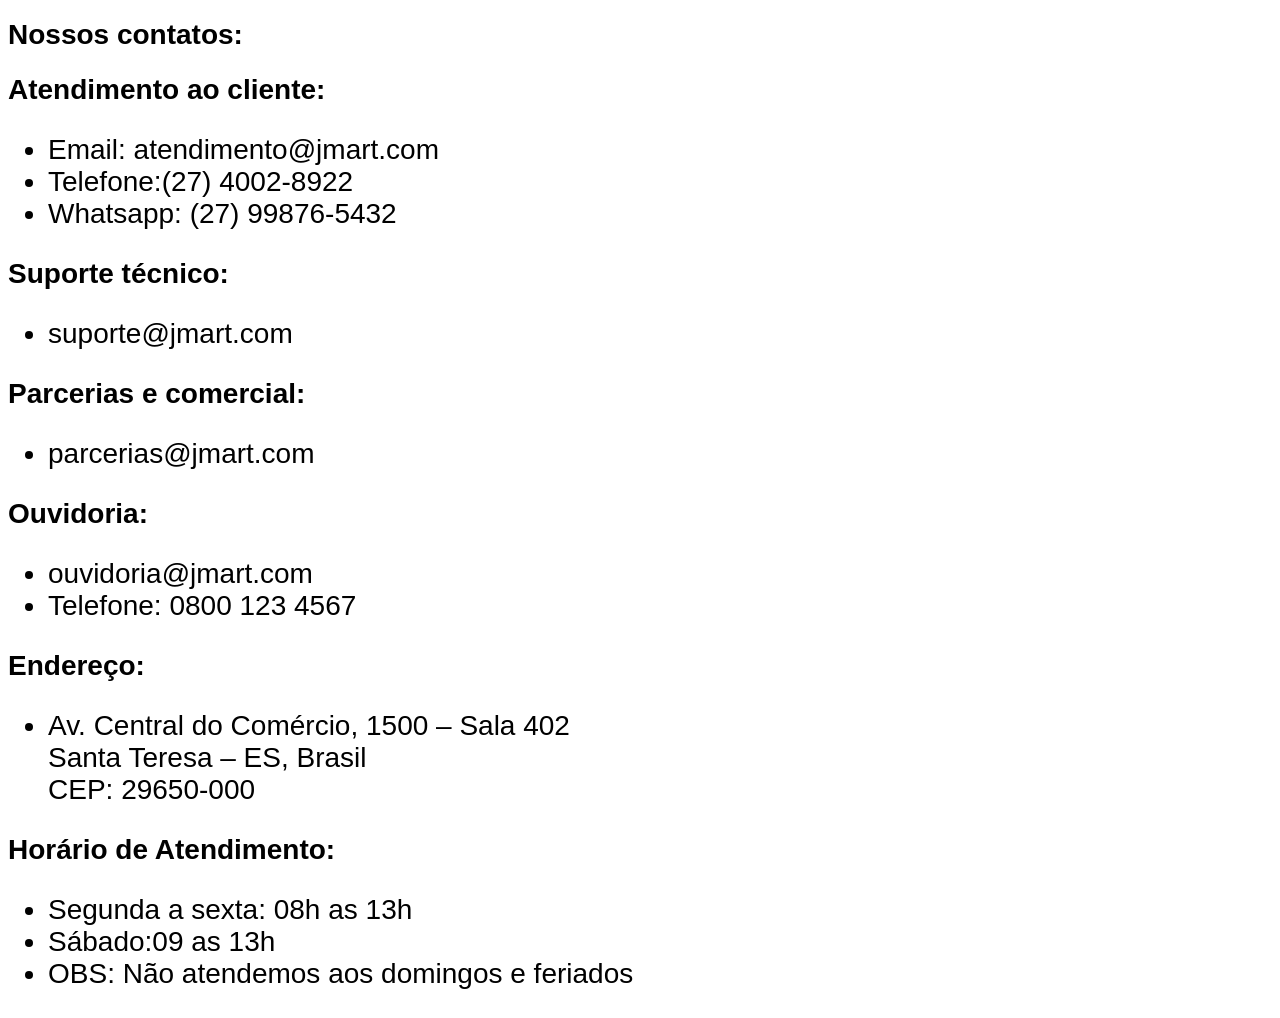
<file: paginas/contato.html>
<!DOCTYPE html>
<html lang="en">

<head>
    <meta charset="UTF-8">
    <meta name="viewport" content="width=device-width, initial-scale=1.0">
    <title>Contatos</title>
    <style>
        .inRoxo {
            font-size: 28px;
            font-family: Arial, Helvetica, sans-serif;
        }
    </style>
</head>

<body>
    
    <h1 class="inRoxo">Nossos contatos:</h1>
    <h2 class="inRoxo">Atendimento ao cliente:</h2>
    <ul class="inRoxo">
        <li>Email: atendimento@jmart.com</li>
        <li>Telefone:(27) 4002-8922</li>
        <li>Whatsapp: (27) 99876-5432</li>
    </ul>
    <h2 class="inRoxo">Suporte técnico:</h2>
    <ul class="inRoxo">
        <li>suporte@jmart.com</li>
    </ul>
    <h2 class="inRoxo">Parcerias e comercial:</h2>
    <ul class="inRoxo">
        <li>parcerias@jmart.com</li>
    </ul>
    <h2 class="inRoxo">Ouvidoria:</h2>
    <ul class="inRoxo">
        <li>ouvidoria@jmart.com</li>
        <li>Telefone: 0800 123 4567</li>
    </ul>
    <h2 class="inRoxo">Endereço:</h2>
    <ul class="inRoxo">
        <li>Av. Central do Comércio, 1500 – Sala 402<br>
            Santa Teresa – ES, Brasil<br>
            CEP: 29650-000</li>
    </ul>
    <h2 class="inRoxo">Horário de Atendimento:</h2>
    <ul class="inRoxo">
        <li>Segunda a sexta: 08h as 13h</li>
        <li>Sábado:09 as 13h</li>
        <li>OBS: Não atendemos aos domingos e feriados</li>
    </ul>
</body>

</html>
</file>
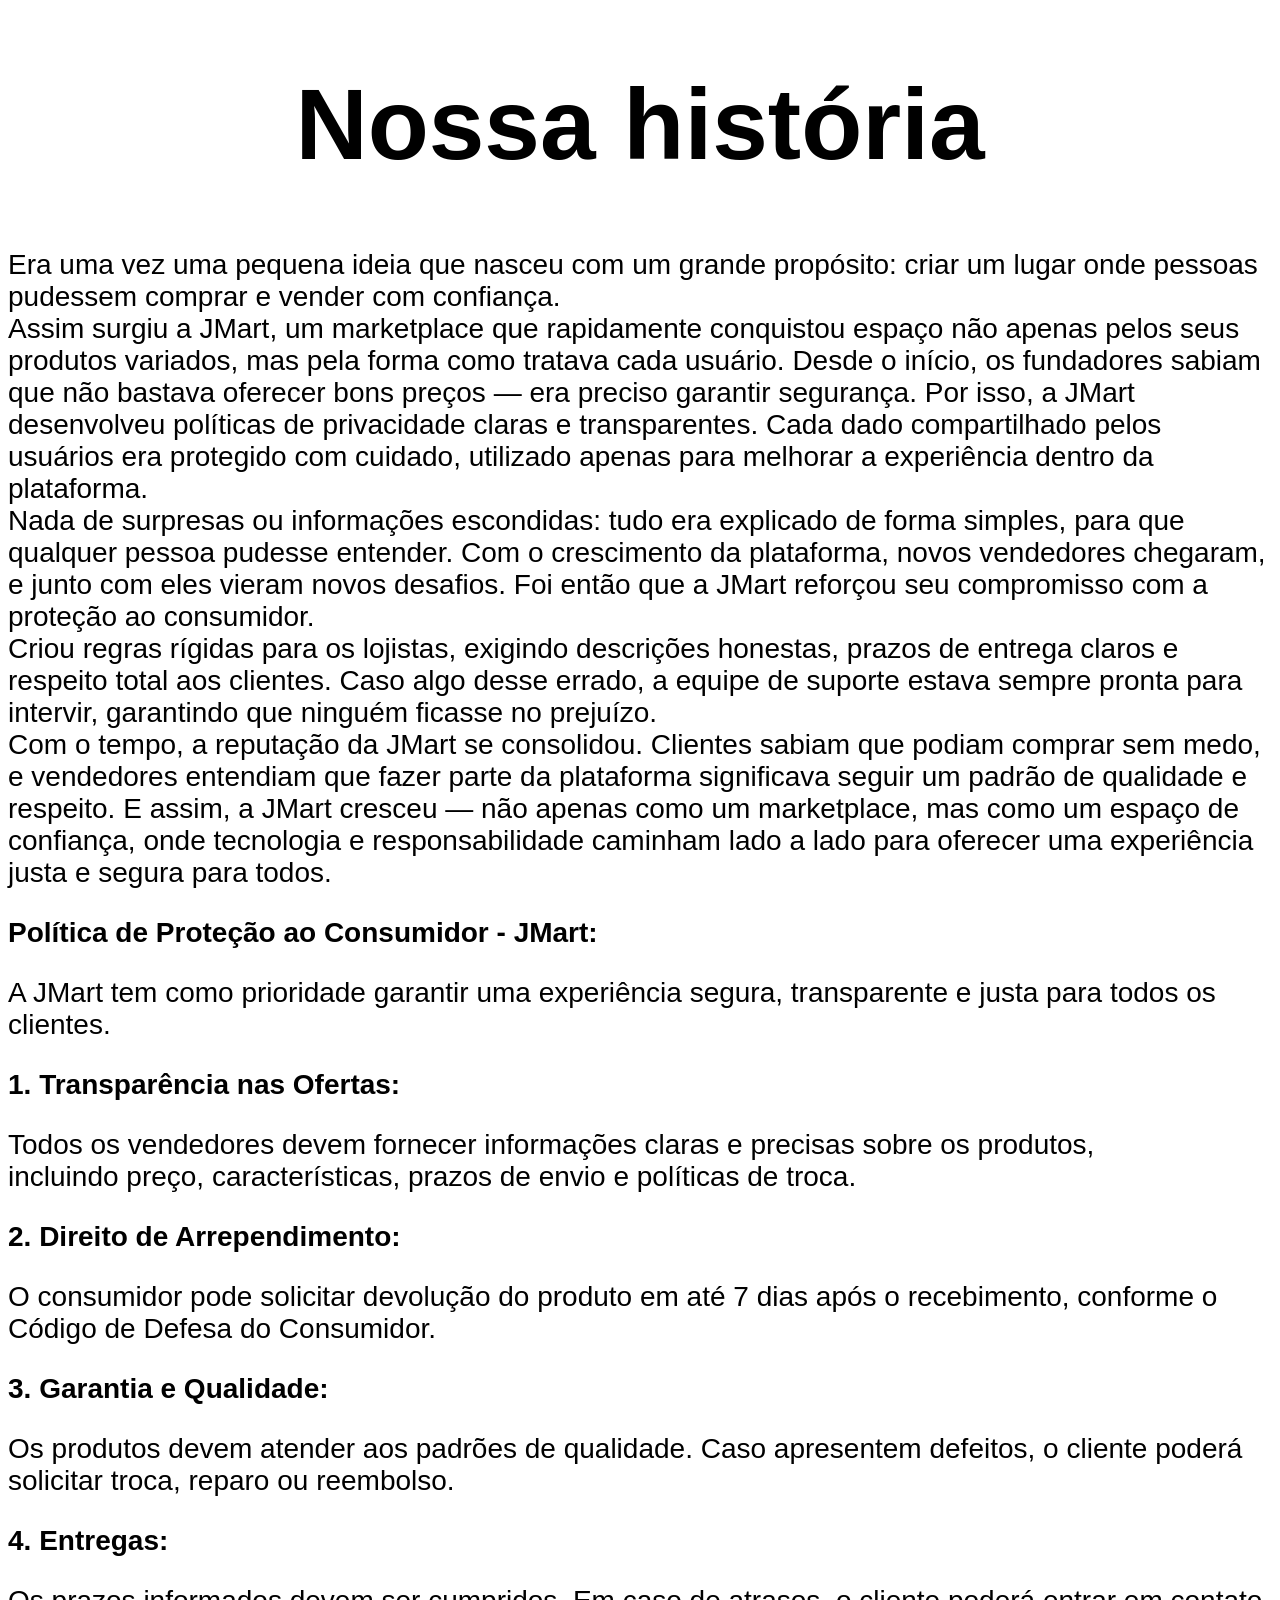
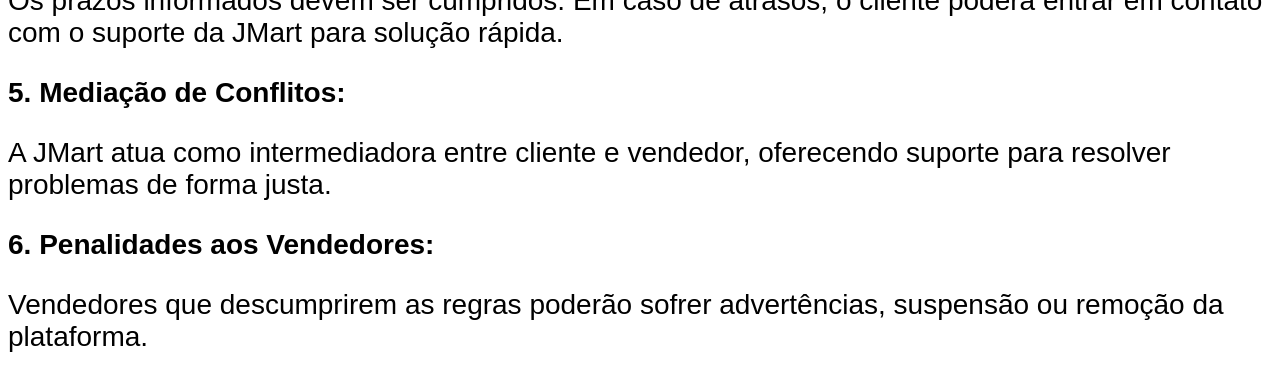
<file: paginas/sobre.html>
<!DOCTYPE html>
<html lang="en">

<head>
    <meta charset="UTF-8">
    <meta name="viewport" content="width=device-width, initial-scale=1.0">
    <title>Sobre o JMart</title>
    <style>
        .inTitulo {
            font-size: 100px;
            font-family: 'Franklin Gothic Medium', 'Arial Narrow', Arial, sans-serif;
            text-align: center;
        }

        .inRoxo {
            font-size: 28px;
            font-family: Arial, Helvetica, sans-serif;
        }

        img {
            display: flex;
            height: 300px;
        }
    </style>

</head>

<body>

    <h1 class="inTitulo">Nossa história</h1>
    <p class="inRoxo">Era uma vez uma pequena ideia que nasceu com um grande propósito: criar um lugar onde pessoas
        pudessem comprar e vender com confiança. <br>
        Assim surgiu a JMart, um marketplace que rapidamente conquistou espaço não apenas pelos seus produtos variados,
        mas pela forma como tratava cada usuário.
        Desde o início, os fundadores sabiam que não bastava oferecer bons preços — era preciso garantir segurança. Por
        isso, a JMart desenvolveu políticas de privacidade claras e transparentes. Cada dado compartilhado pelos
        usuários era protegido com cuidado, utilizado apenas para melhorar a experiência dentro da plataforma. <br>
        Nada de surpresas ou informações escondidas: tudo era explicado de forma simples, para que qualquer pessoa
        pudesse entender.
        Com o crescimento da plataforma, novos vendedores chegaram, e junto com eles vieram novos desafios. Foi então
        que a JMart reforçou seu compromisso com a proteção ao consumidor. <br>
        Criou regras rígidas para os lojistas, exigindo descrições honestas, prazos de entrega claros e respeito total
        aos clientes. Caso algo desse errado, a equipe de suporte estava sempre pronta para intervir, garantindo que
        ninguém ficasse no prejuízo.
        <br>Com o tempo, a reputação da JMart se consolidou. Clientes sabiam que podiam comprar sem medo, e vendedores
        entendiam que fazer parte da plataforma significava seguir um padrão de qualidade e respeito.
        E assim, a JMart cresceu — não apenas como um marketplace, mas como um espaço de confiança, onde tecnologia e
        responsabilidade caminham lado a lado para oferecer uma experiência justa e segura para todos.
    </p>
    <h1 class="inRoxo">Política de Proteção ao Consumidor - JMart:</h1>
    <p class="inRoxo">A JMart tem como prioridade garantir uma experiência segura, transparente e justa para todos os
        clientes.</p>
    <h2 class="inRoxo">1. Transparência nas Ofertas:</h2>
    <p class="inRoxo">Todos os vendedores devem fornecer informações claras e precisas sobre os produtos, <br>incluindo
        preço, características, prazos de envio e políticas de troca.</p>
    <h2 class="inRoxo">2. Direito de Arrependimento:</h2>
    <p class="inRoxo">O consumidor pode solicitar devolução do produto em até 7 dias após o recebimento, conforme o
        Código de Defesa do Consumidor.</p>
    <h2 class="inRoxo">3. Garantia e Qualidade:</h2>
    <p class="inRoxo">Os produtos devem atender aos padrões de qualidade. Caso apresentem defeitos, o cliente poderá
        solicitar troca, reparo ou reembolso.</p>
    <h2 class="inRoxo">4. Entregas:</h2>
    <p class="inRoxo">Os prazos informados devem ser cumpridos. Em caso de atrasos, o cliente poderá entrar em contato
        com o suporte da JMart para solução rápida.</p>
    <h2 class="inRoxo">5. Mediação de Conflitos:</h2>
    <p class="inRoxo">A JMart atua como intermediadora entre cliente e vendedor, oferecendo suporte para resolver
        problemas de forma justa.</p>
    <h2 class="inRoxo">6. Penalidades aos Vendedores:</h2>
    <p class="inRoxo">Vendedores que descumprirem as regras poderão sofrer advertências, suspensão ou remoção da
        plataforma.</p>

</body>

</html>
</file>
